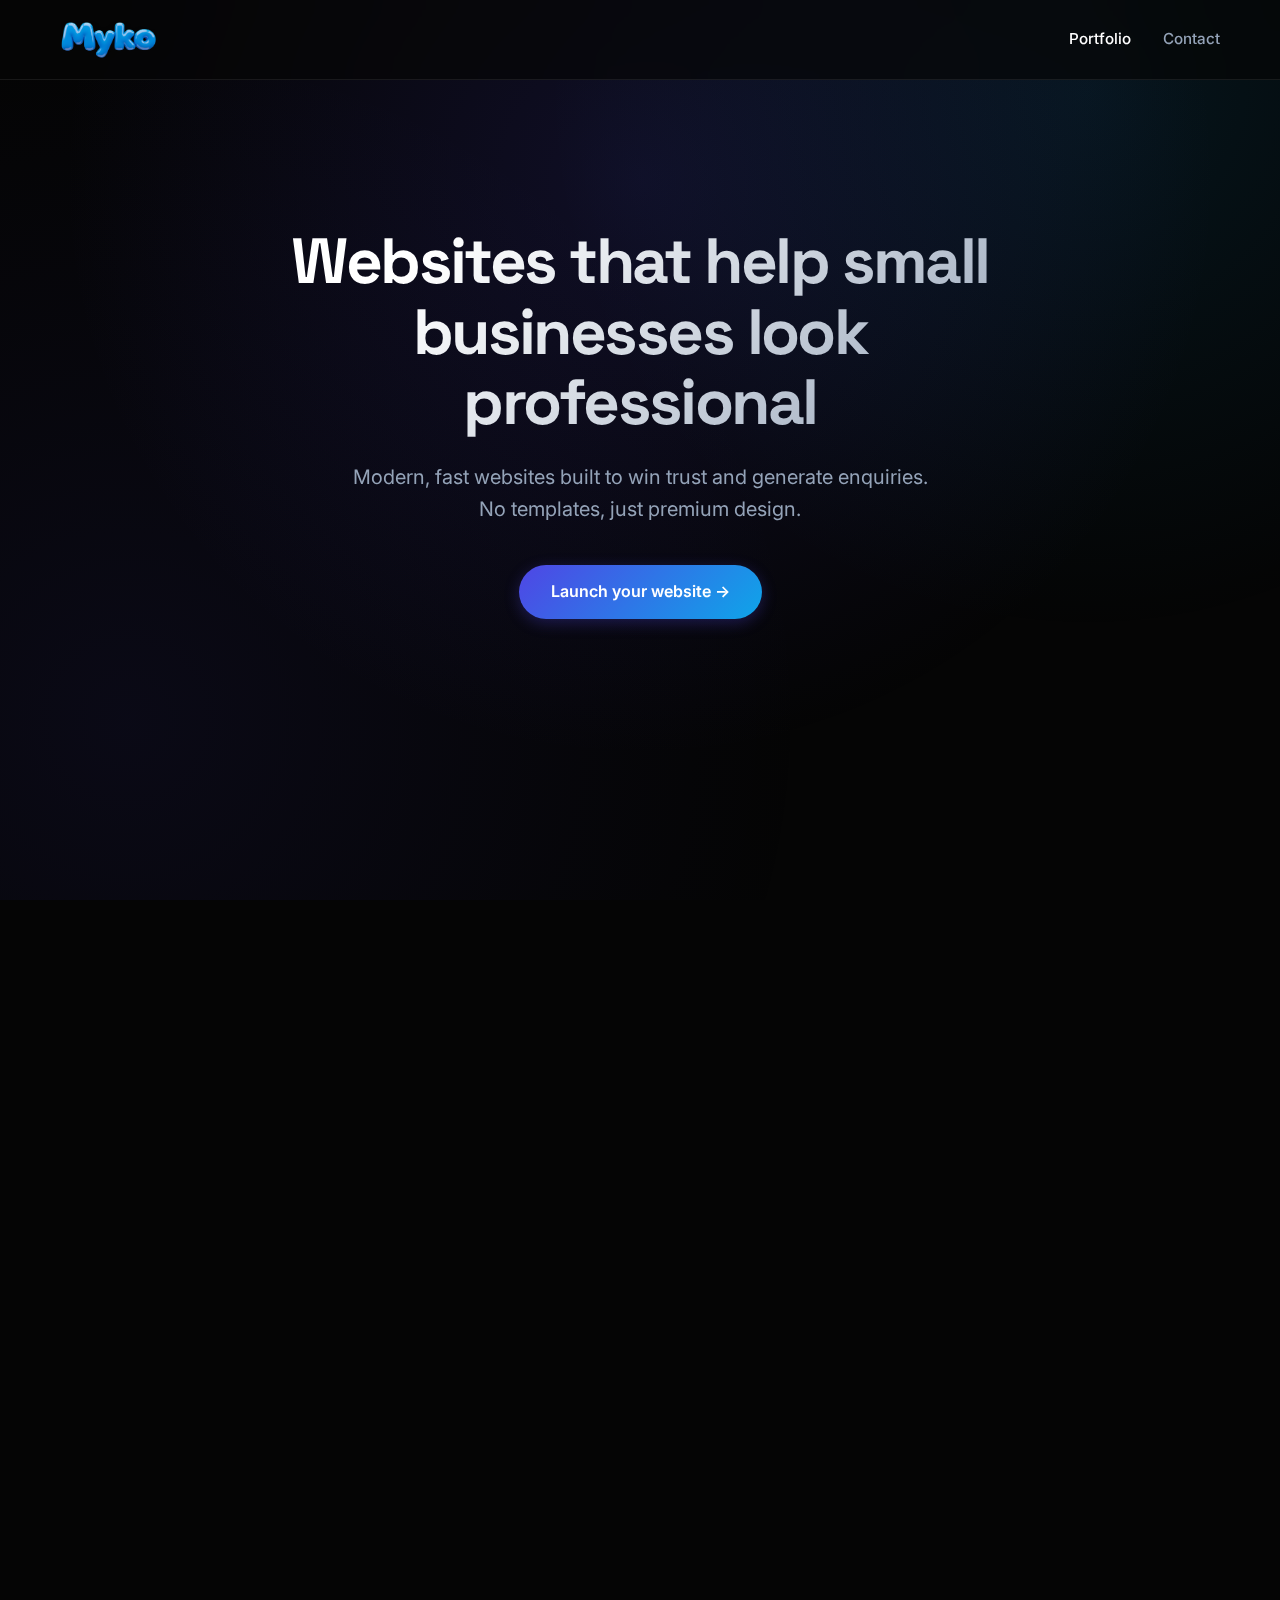
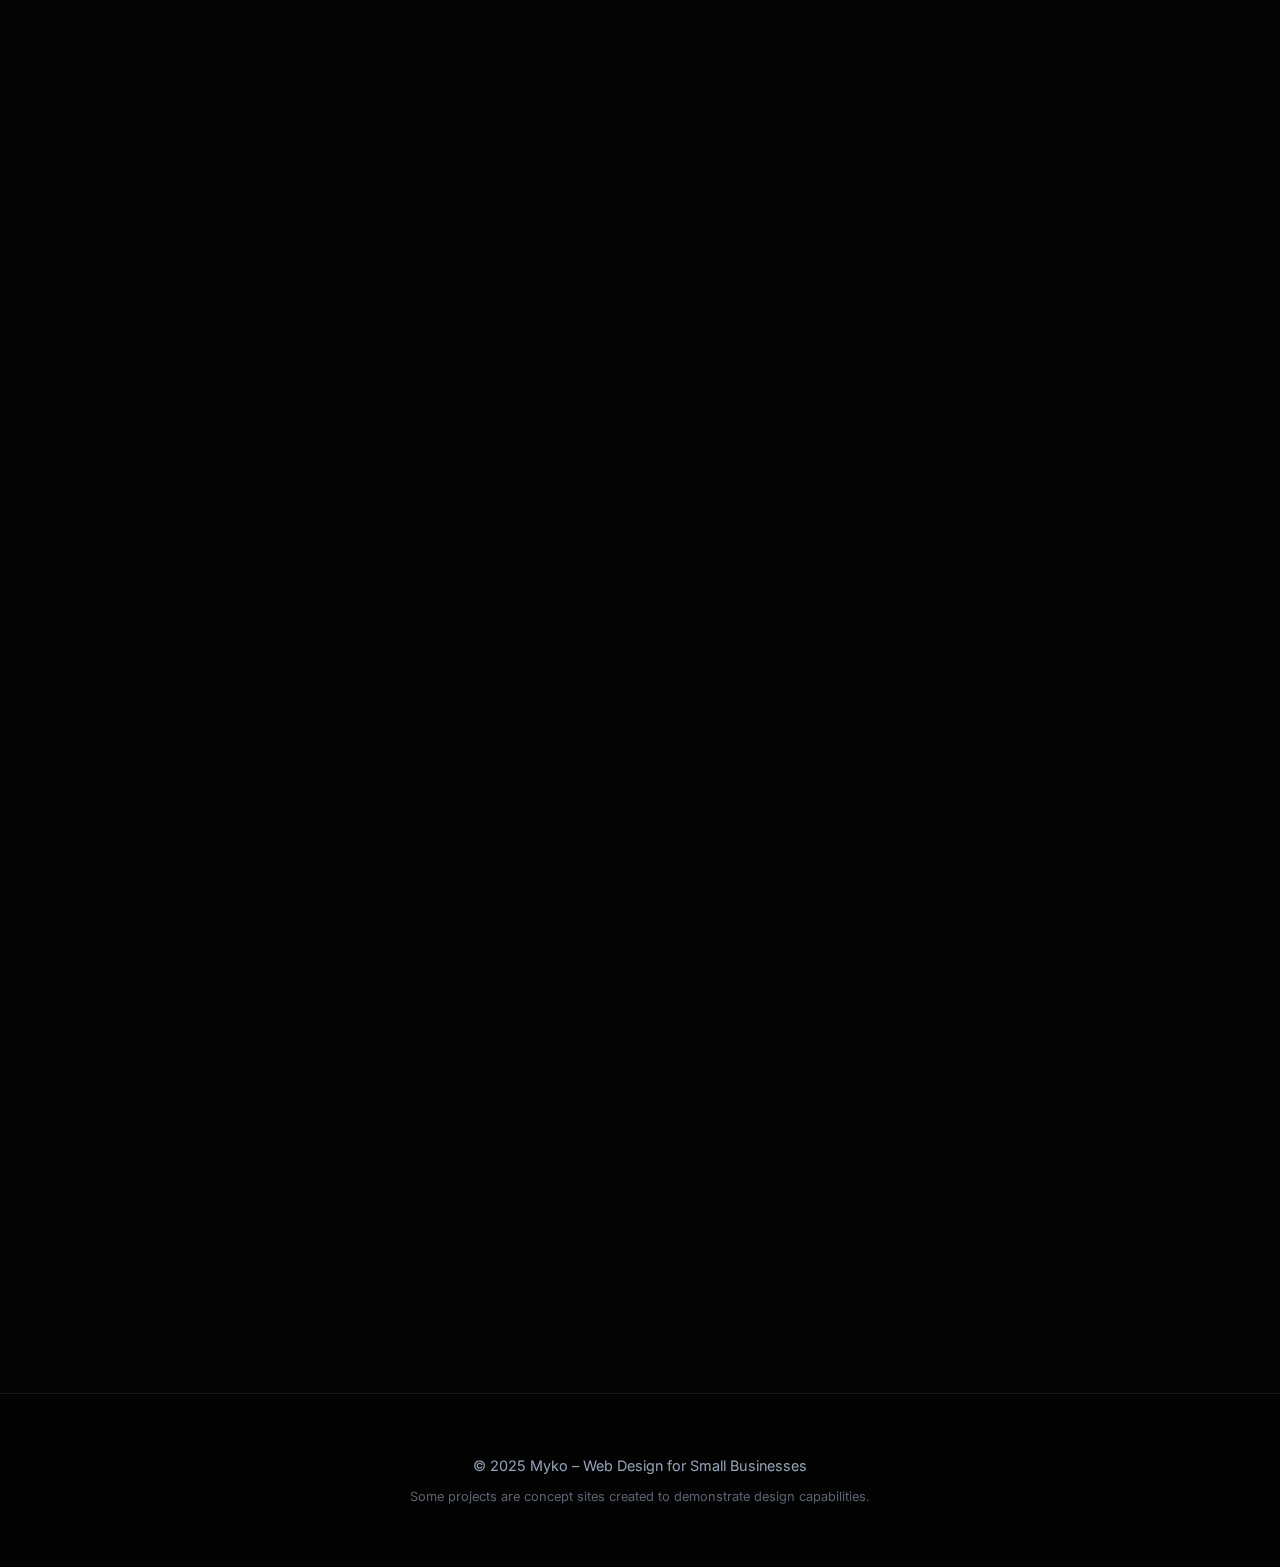
<file: index.html>
<!DOCTYPE html>
<html lang="en">
<head>
    <meta charset="UTF-8">
    <meta name="viewport" content="width=device-width, initial-scale=1.0">
    <meta name="description" content="Myko - Premium Web Design for Small Businesses.">
    <title>Myko | Modern Web Design</title>
    
    <!-- Favicon -->
    <link rel="icon" href="images/favicon.ico">
    
    <!-- Fonts: Space Grotesk + Inter -->
    <link rel="preconnect" href="https://fonts.googleapis.com">
    <link rel="preconnect" href="https://fonts.gstatic.com" crossorigin>
    <link href="https://fonts.googleapis.com/css2?family=Inter:wght@400;500;600&family=Space+Grotesk:wght@500;700&display=swap" rel="stylesheet">
    
    <!-- Styles -->
    <link rel="stylesheet" href="styles.css">
</head>
<body>

    <!-- Navigation -->
    <header>
        <div class="container nav-container">
            <a href="index.html" class="logo-link">
                <img src="images/logo.webp" alt="Myko Logo" class="logo-img">
            </a>
            
            <button class="mobile-toggle">☰</button>

            <nav class="nav-links">
                <a href="index.html" class="active">Portfolio</a>
                <a href="contact.html">Contact</a>
            </nav>
        </div>
    </header>

    <main>
        <!-- Hero Section -->
        <section class="hero fade-in">
            <div class="hero-content">
                <h1 class="gradient-text">Websites that help small businesses look professional</h1>
                <p>Modern, fast websites built to win trust and generate enquiries. No templates, just premium design.</p>
                <a href="contact.html" class="btn btn-primary">Launch your website →</a>
            </div>
        </section>

        <!-- Portfolio Grid -->
        <section id="portfolio" class="section-padding">
            <div class="container">
                <div class="section-header fade-in">
                    <h2>Latest Projects</h2>
                </div>

                <div class="portfolio-grid">
                    
                    <!-- Project 1: Builder -->
                    <article class="project-card fade-in">
                        <div class="card-image">
                            <img src="images/image 1.webp" alt="JTL Brickwork Project" loading="lazy">
                        </div>
                        <div class="card-content">
                            <h3>JTL Brickwork</h3>
                            <p>A solid, authoritative design showcasing high-end masonry and residential extensions with a gallery-focused layout.</p>
                            <a href="http://mike86uk.github.io/jtl" target="_blank" rel="noopener noreferrer" class="btn btn-outline btn-small">View Site</a>
                        </div>
                    </article>

                    <!-- Project 2: Cleaner -->
                    <article class="project-card fade-in">
                        <div class="card-image">
                            <img src="images/image 2.webp" alt="Fresh Start Home Cleaning Project" loading="lazy">
                        </div>
                        <div class="card-content">
                            <h3>Fresh Start Home Cleaning</h3>
                            <p>Clean, trustworthy aesthetics designed to convert visitors into bookings with clear pricing and service areas.</p>
                            <a href="http://mike86uk.github.io/fresh-start" target="_blank" rel="noopener noreferrer" class="btn btn-outline btn-small">View Site</a>
                        </div>
                    </article>

                    <!-- Project 3: Nail Salon -->
                    <article class="project-card fade-in">
                        <div class="card-image">
                            <img src="images/image 3.webp" alt="Vanta Nails Project" loading="lazy">
                        </div>
                        <div class="card-content">
                            <h3>Vanta Nails</h3>
                            <p>High-fashion aesthetic integrating an Instagram feed and online appointment scheduling for a modern salon.</p>
                            <a href="http://mike86uk.github.io/vanta" target="_blank" rel="noopener noreferrer" class="btn btn-outline btn-small">View Site</a>
                        </div>
                    </article>

                    <!-- Project 4: Florist -->
                    <article class="project-card fade-in">
                        <div class="card-image">
                            <img src="images/image 4.webp" alt="Bloom Theory Project" loading="lazy">
                        </div>
                        <div class="card-content">
                            <h3>Bloom Theory</h3>
                            <p>Elegant, visual-heavy layout highlighting seasonal arrangements and wedding floral packages with soft typography.</p>
                            <a href="http://mike86uk.github.io/bloom" target="_blank" rel="noopener noreferrer" class="btn btn-outline btn-small">View Site</a>
                        </div>
                    </article>

                    <!-- Project 5: Pet Care -->
                    <article class="project-card fade-in">
                        <div class="card-image">
                            <img src="images/image 5.webp" alt="Paw & Co Project" loading="lazy">
                        </div>
                        <div class="card-content">
                            <h3>Paw & Co</h3>
                            <p>Friendly, approachable design featuring service tiers for dog walking, grooming, and pet sitting services.</p>
                            <a href="http://mike86uk.github.io/paw" target="_blank" rel="noopener noreferrer" class="btn btn-outline btn-small">View Site</a>
                        </div>
                    </article>

                    <!-- Project 6: Gaming Headphones -->
                    <article class="project-card fade-in">
                        <div class="card-image">
                            <img src="images/image 6.webp" alt="Nova Pulse Project" loading="lazy">
                        </div>
                        <div class="card-content">
                            <h3>Nova Pulse</h3>
                            <p>Futuristic, dark-mode product landing page highlighting audio specs, RGB features, and direct-to-consumer sales.</p>
                            <a href="http://mike86uk.github.io/nova" target="_blank" rel="noopener noreferrer" class="btn btn-outline btn-small">View Site</a>
                        </div>
                    </article>

                </div>
            </div>
        </section>

        <!-- What You Get Section -->
        <section class="section-padding">
            <div class="container">
                <div class="section-header fade-in">
                    <h2>Built for Success</h2>
                </div>
                <div class="features-grid fade-in">
                    <div class="feature-card">
                        <h3>📱 Mobile First</h3>
                        <p>Perfectly responsive designs that look great on any phone.</p>
                    </div>
                    <div class="feature-card">
                        <h3>🚀 Fast Hosting</h3>
                        <p>Secure, lightning-fast hosting included in every build.</p>
                    </div>
                    <div class="feature-card">
                        <h3>✉️ Professional Email</h3>
                        <p>Custom domain email setup to make you look established.</p>
                    </div>
                    <div class="feature-card">
                        <h3>📥 Direct Inquiries</h3>
                        <p>Contact forms that send leads straight to your inbox.</p>
                    </div>
                </div>
            </div>
        </section>

        <!-- Offer Section -->
        <section class="offer-section section-padding fade-in">
            <div class="container offer-content">
                <h2>Simple. Fast. All set up for you.</h2>
                <ul class="offer-list">
                    <li>Custom Design</li>
                    <li>Domain Name</li>
                    <li>Hosting</li>
                    <li>Email Setup</li>
                    <li>SEO Basics</li>
                </ul>
                <p style="margin-bottom: 30px; color: var(--text-muted);">Ready to upgrade your online presence?</p>
                <a href="contact.html" class="btn btn-primary">Start your website →</a>
            </div>
        </section>
    </main>

    <footer>
        <div class="container">
            <p>&copy; 2025 Myko – Web Design for Small Businesses</p>
            <p class="footer-note">Some projects are concept sites created to demonstrate design capabilities.</p>
        </div>
    </footer>

    <script src="script.js"></script>
</body>
</html>
</file>
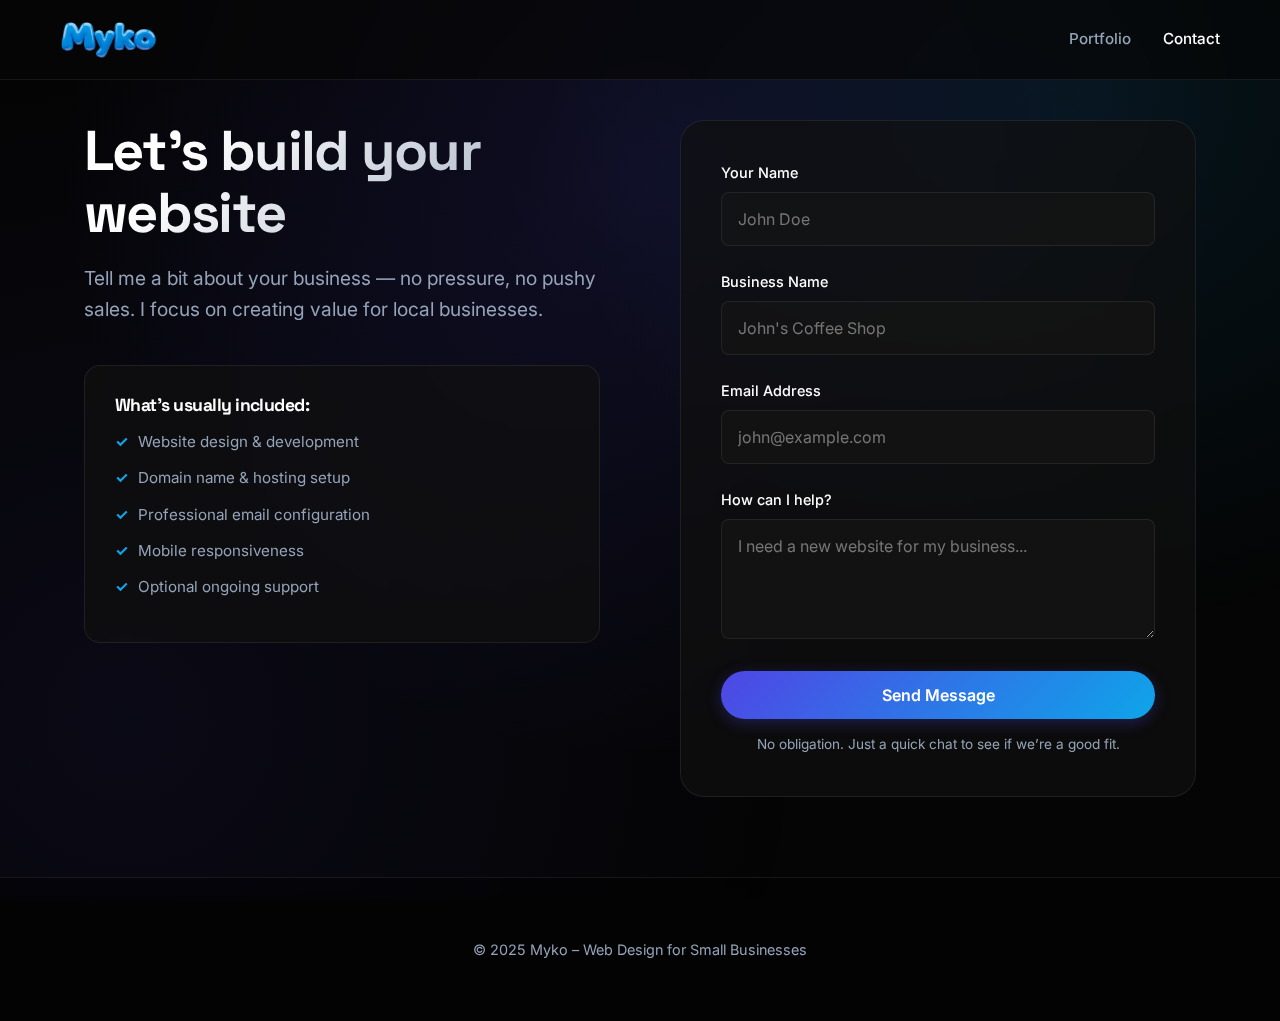
<file: contact.html>
<!DOCTYPE html>
<html lang="en">
<head>
    <meta charset="UTF-8">
    <meta name="viewport" content="width=device-width, initial-scale=1.0">
    <title>Contact Myko | Start Your Project</title>
    
    <!-- Favicon -->
    <link rel="icon" href="images/favicon.ico">
    
    <!-- Fonts: Space Grotesk + Inter -->
    <link rel="preconnect" href="https://fonts.googleapis.com">
    <link rel="preconnect" href="https://fonts.gstatic.com" crossorigin>
    <link href="https://fonts.googleapis.com/css2?family=Inter:wght@400;500;600&family=Space+Grotesk:wght@500;700&display=swap" rel="stylesheet">
    
    <!-- Styles -->
    <link rel="stylesheet" href="styles.css">
</head>
<body>

    <!-- Navigation -->
    <header>
        <div class="container nav-container">
            <a href="index.html" class="logo-link">
                <img src="images/logo.webp" alt="Myko Logo" class="logo-img">
            </a>
            
            <button class="mobile-toggle">☰</button>

            <nav class="nav-links">
                <a href="index.html">Portfolio</a>
                <a href="contact.html" class="active">Contact</a>
            </nav>
        </div>
    </header>

    <main>
        <div class="container">
            <div class="contact-layout">
                
                <!-- Left Side: Text Info -->
                <div class="contact-text fade-in">
                    <h1 class="gradient-text">Let’s build your website</h1>
                    <p>Tell me a bit about your business — no pressure, no pushy sales. I focus on creating value for local businesses.</p>
                    
                    <div class="included-list">
                        <h3>What’s usually included:</h3>
                        <ul>
                            <li>Website design & development</li>
                            <li>Domain name & hosting setup</li>
                            <li>Professional email configuration</li>
                            <li>Mobile responsiveness</li>
                            <li>Optional ongoing support</li>
                        </ul>
                    </div>
                </div>

                <!-- Right Side: Form -->
                <div class="form-wrapper fade-in">
                    <form action="https://formspree.io/f/myzraeay" method="POST" class="contact-form">
                        
                        <div class="form-group">
                            <label for="name">Your Name</label>
                            <input type="text" id="name" name="name" class="form-control" required placeholder="John Doe">
                        </div>

                        <div class="form-group">
                            <label for="business">Business Name</label>
                            <input type="text" id="business" name="business" class="form-control" placeholder="John's Coffee Shop">
                        </div>

                        <div class="form-group">
                            <label for="email">Email Address</label>
                            <input type="email" id="email" name="email" class="form-control" required placeholder="john@example.com">
                        </div>

                        <div class="form-group">
                            <label for="message">How can I help?</label>
                            <textarea id="message" name="message" class="form-control" placeholder="I need a new website for my business..."></textarea>
                        </div>

                        <button type="submit" class="btn btn-primary" style="width: 100%">Send Message</button>
                        
                        <p class="form-note">No obligation. Just a quick chat to see if we’re a good fit.</p>
                    </form>
                </div>

            </div>
        </div>
    </main>

    <footer>
        <div class="container">
            <p>&copy; 2025 Myko – Web Design for Small Businesses</p>
        </div>
    </footer>

    <script src="script.js"></script>
</body>
</html>
</file>
<file: styles.css>
/* 
    Project: Myko - Modern Luxury Web Design
    Theme: Dark Mode, High Contrast, 2025 Aesthetic
    Updated: Mobile Centered Grid & Space Grotesk
*/

:root {
    /* Color Palette */
    --bg-body: #050505;
    
    /* Slightly transparent card bg to let the glow show through */
    --bg-card: rgba(15, 15, 15, 0.7); 
    --bg-input: rgba(20, 20, 20, 0.8);
    
    --text-main: #FFFFFF;
    --text-muted: #94a3b8;
    
    /* Electric Indigo & Sky Blue Scheme */
    --accent-primary: #4f46e5;   /* Indigo */
    --accent-secondary: #0ea5e9; /* Sky Blue */
    
    --accent-glow: rgba(79, 70, 229, 0.25);
    
    --border-color: rgba(255, 255, 255, 0.08);
    --border-hover: rgba(255, 255, 255, 0.15);
    
    /* Typography */
    --font-heading: 'Space Grotesk', sans-serif; 
    --font-body: 'Inter', sans-serif;
    
    /* Spacing */
    --container-width: 1200px;
    --header-height: 80px;
    
    /* Effects */
    --radius-sm: 8px;
    --radius-md: 16px;
    --radius-lg: 24px;
    --shadow-card: 0 4px 30px rgba(0,0,0,0.5);
    --shadow-glow: 0 0 30px var(--accent-glow);
}

/* --- Reset & Global --- */
*, *::before, *::after {
    box-sizing: border-box;
    margin: 0;
    padding: 0;
}

body {
    background-color: var(--bg-body);
    color: var(--text-main);
    font-family: var(--font-body);
    line-height: 1.6;
    overflow-x: hidden;
    -webkit-font-smoothing: antialiased;
    position: relative;
    min-height: 100vh;
}

/* --- GLOBAL BACKGROUND GLOW (Fixed Position) --- */
body::before {
    content: '';
    position: fixed;
    top: 0;
    left: 0;
    width: 100%;
    height: 100%;
    z-index: -1;
    
    /* The Indigo/Blue Gradient Mesh */
    background: 
        radial-gradient(circle at 50% 20%, rgba(79, 70, 229, 0.15) 0%, transparent 60%), /* Top Center Indigo */
        radial-gradient(circle at 85% 10%, rgba(14, 165, 233, 0.1) 0%, transparent 40%), /* Top Right Blue */
        radial-gradient(circle at 10% 80%, rgba(79, 70, 229, 0.08) 0%, transparent 50%); /* Bottom Left Indigo */
    
    animation: bgPulse 10s ease-in-out infinite alternate;
}

@keyframes bgPulse {
    0% { opacity: 0.8; transform: scale(1); }
    100% { opacity: 1; transform: scale(1.05); }
}

h1, h2, h3, h4, h5 {
    font-family: var(--font-heading);
    font-weight: 700;
    line-height: 1.1;
    color: var(--text-main);
    letter-spacing: -0.03em;
}

a {
    text-decoration: none;
    color: inherit;
    transition: all 0.3s ease;
}

ul {
    list-style: none;
}

img {
    max-width: 100%;
    display: block;
}

/* --- Typography Utilities --- */
.gradient-text {
    background: linear-gradient(135deg, #fff 20%, #94a3b8 100%);
    -webkit-background-clip: text;
    -webkit-text-fill-color: transparent;
}

.accent-text {
    color: var(--accent-secondary);
}

/* --- Layout --- */
.container {
    width: 90%;
    max-width: var(--container-width);
    margin: 0 auto;
    padding: 0 20px;
}

/* --- Header & Nav --- */
header {
    position: fixed;
    top: 0;
    left: 0;
    width: 100%;
    height: var(--header-height);
    background: rgba(5, 5, 5, 0.7);
    backdrop-filter: blur(16px);
    z-index: 1000;
    border-bottom: 1px solid var(--border-color);
    display: flex;
    align-items: center;
}

.nav-container {
    display: flex;
    justify-content: space-between;
    align-items: center;
    width: 100%;
}

.logo-link {
    display: flex;
    align-items: center;
}

.logo-img {
    max-height: 40px; 
    width: auto;
    display: block;
}

.nav-links {
    display: flex;
    gap: 2rem;
}

.nav-links a {
    font-size: 0.95rem;
    color: var(--text-muted);
    font-weight: 500;
    font-family: var(--font-body);
}

.nav-links a:hover, .nav-links a.active {
    color: var(--text-main);
}

/* --- Buttons --- */
.btn {
    display: inline-flex;
    align-items: center;
    justify-content: center;
    padding: 14px 32px;
    border-radius: 50px;
    font-weight: 600;
    font-size: 1rem;
    cursor: pointer;
    transition: all 0.3s ease;
    font-family: var(--font-body);
}

.btn-primary {
    background: linear-gradient(135deg, var(--accent-primary), var(--accent-secondary));
    color: white;
    box-shadow: 0 4px 15px rgba(79, 70, 229, 0.3);
    border: none;
}

.btn-primary:hover {
    transform: translateY(-2px);
    box-shadow: 0 8px 25px rgba(14, 165, 233, 0.4);
}

.btn-outline {
    background: transparent;
    border: 1px solid var(--border-color);
    color: var(--text-main);
}

.btn-outline:hover {
    border-color: var(--accent-secondary);
    background: rgba(14, 165, 233, 0.05);
}

.btn-small {
    padding: 8px 20px;
    font-size: 0.85rem;
}

/* --- Hero Section --- */
.hero {
    min-height: 85vh;
    display: flex;
    align-items: center;
    justify-content: center;
    text-align: center;
    padding-top: var(--header-height);
    position: relative;
}

.hero-content {
    max-width: 800px;
    padding: 0 20px;
    z-index: 2;
}

.hero h1 {
    font-size: clamp(2.5rem, 5vw, 4.5rem);
    margin-bottom: 1.5rem;
    letter-spacing: -0.04em;
}

.hero p {
    font-size: clamp(1.1rem, 2vw, 1.25rem);
    color: var(--text-muted);
    margin-bottom: 2.5rem;
    max-width: 600px;
    margin-left: auto;
    margin-right: auto;
}

/* --- Portfolio Grid --- */
.section-padding {
    padding: 100px 0;
}

.section-header {
    text-align: center;
    margin-bottom: 60px;
}

.section-header h2 {
    font-size: 2.5rem;
    margin-bottom: 1rem;
}

.portfolio-grid {
    display: grid;
    /* Reduced min-width to 300px to better fit small mobile screens */
    grid-template-columns: repeat(auto-fit, minmax(300px, 1fr));
    gap: 40px;
    justify-content: center; /* Centers the grid itself */
}

.project-card {
    background: var(--bg-card);
    backdrop-filter: blur(10px);
    border: 1px solid var(--border-color);
    border-radius: var(--radius-md);
    overflow: hidden;
    transition: all 0.4s ease;
    display: flex;
    flex-direction: column;
}

.project-card:hover {
    transform: translateY(-5px);
    border-color: var(--accent-primary);
    box-shadow: var(--shadow-glow);
}

.card-image {
    height: 240px;
    width: 100%;
    overflow: hidden;
    background-color: #222;
}

.card-image img {
    width: 100%;
    height: 100%;
    object-fit: cover;
    transition: transform 0.6s ease;
}

.project-card:hover .card-image img {
    transform: scale(1.05);
}

.card-content {
    padding: 24px;
    flex-grow: 1;
    display: flex;
    flex-direction: column;
}

.card-content h3 {
    font-size: 1.5rem;
    margin-bottom: 0.5rem;
}

.card-content p {
    color: var(--text-muted);
    font-size: 0.95rem;
    margin-bottom: 1.5rem;
    flex-grow: 1;
}

/* --- Features Section --- */
.features-grid {
    display: grid;
    grid-template-columns: repeat(auto-fit, minmax(250px, 1fr));
    gap: 30px;
    margin-top: 40px;
}

.feature-card {
    background: rgba(255, 255, 255, 0.03);
    backdrop-filter: blur(5px);
    padding: 30px;
    border-radius: var(--radius-md);
    border: 1px solid var(--border-color);
    text-align: center;
    transition: 0.3s;
}

.feature-card:hover {
    background: rgba(255, 255, 255, 0.05);
    border-color: var(--border-hover);
}

.feature-card h3 {
    font-size: 1.25rem;
    margin-bottom: 10px;
}

.feature-card p {
    color: var(--text-muted);
    font-size: 0.9rem;
}

/* --- Intro Offer Section --- */
.offer-section {
    background: transparent;
    border-top: 1px solid var(--border-color);
    border-bottom: 1px solid var(--border-color);
    text-align: center;
    position: relative;
}

.offer-section::before {
    content: '';
    position: absolute;
    top: 0; left: 0; width: 100%; height: 100%;
    background: rgba(0,0,0,0.3);
    z-index: -1;
}

.offer-content {
    max-width: 600px;
    margin: 0 auto;
}

.offer-list {
    display: flex;
    flex-wrap: wrap;
    justify-content: center;
    gap: 15px;
    margin: 30px 0;
    color: var(--text-muted);
}

.offer-list li {
    background: rgba(255,255,255,0.05);
    padding: 8px 16px;
    border-radius: 20px;
    font-size: 0.9rem;
    border: 1px solid rgba(255,255,255,0.05);
}

/* --- Contact Page --- */
.contact-layout {
    display: grid;
    grid-template-columns: 1fr 1fr;
    gap: 80px;
    align-items: start;
    min-height: 80vh;
    padding-top: 120px;
    padding-bottom: 80px;
}

.contact-text h1 {
    font-size: 3.5rem;
    margin-bottom: 20px;
}

.contact-text p {
    color: var(--text-muted);
    font-size: 1.2rem;
    margin-bottom: 40px;
}

.included-list {
    margin-top: 40px;
    padding: 30px;
    background: var(--bg-card);
    backdrop-filter: blur(10px);
    border-radius: var(--radius-md);
    border: 1px solid var(--border-color);
}

.included-list h3 {
    font-size: 1.1rem;
    margin-bottom: 15px;
    color: var(--text-main);
}

.included-list ul li {
    display: flex;
    align-items: center;
    gap: 10px;
    margin-bottom: 12px;
    color: var(--text-muted);
    font-size: 0.95rem;
}

.included-list ul li::before {
    content: '✓';
    color: var(--accent-secondary);
    font-weight: bold;
}

/* Form Styling */
.contact-form {
    background: var(--bg-card);
    backdrop-filter: blur(10px);
    padding: 40px;
    border-radius: var(--radius-lg);
    border: 1px solid var(--border-color);
}

.form-group {
    margin-bottom: 24px;
}

.form-group label {
    display: block;
    margin-bottom: 8px;
    font-size: 0.9rem;
    font-weight: 500;
}

.form-control {
    width: 100%;
    background: var(--bg-input);
    border: 1px solid var(--border-color);
    padding: 16px;
    border-radius: var(--radius-sm);
    color: var(--text-main);
    font-family: var(--font-body);
    font-size: 1rem;
    transition: border 0.3s ease;
}

.form-control:focus {
    outline: none;
    border-color: var(--accent-primary);
    box-shadow: 0 0 0 4px rgba(79, 70, 229, 0.1);
}

textarea.form-control {
    resize: vertical;
    min-height: 120px;
}

.form-note {
    font-size: 0.85rem;
    color: var(--text-muted);
    margin-top: 15px;
    text-align: center;
}

/* --- Footer --- */
footer {
    border-top: 1px solid var(--border-color);
    background: rgba(0,0,0,0.4);
    backdrop-filter: blur(5px);
    padding: 60px 0;
    text-align: center;
    color: var(--text-muted);
    font-size: 0.9rem;
}

.footer-note {
    font-size: 0.8rem;
    margin-top: 10px;
    opacity: 0.6;
}

/* --- Animations --- */
.fade-in {
    opacity: 0;
    transform: translateY(20px);
    transition: opacity 0.6s ease, transform 0.6s ease;
}

.fade-in.active {
    opacity: 1;
    transform: translateY(0);
}

/* --- Responsive --- */
@media (max-width: 900px) {
    .contact-layout {
        grid-template-columns: 1fr;
        gap: 40px;
    }
    
    .contact-text h1 {
        font-size: 2.5rem;
    }
}

@media (max-width: 768px) {
    .hero h1 {
        font-size: 2.5rem;
    }
    
    /* Center the portfolio cards on mobile */
    .portfolio-grid {
        grid-template-columns: 1fr; /* Force 1 column */
        max-width: 500px; /* Prevent them from being too wide on tablets */
        margin: 0 auto; /* Center the grid container itself */
    }

    .nav-links {
        display: none; 
        position: absolute;
        top: var(--header-height);
        left: 0;
        width: 100%;
        height: auto;
        min-height: 250px;
        background: #0F0F0F; 
        flex-direction: column;
        padding: 40px 20px;
        border-bottom: 1px solid var(--border-color);
        
        /* Centered Mobile Menu */
        align-items: center; 
        text-align: center;
        gap: 2rem;
    }
    
    .nav-links a {
        font-size: 1.25rem;
        width: 100%;
    }
    
    .nav-links.mobile-open {
        display: flex;
    }

    .mobile-toggle {
        display: block;
        background: none;
        border: none;
        color: white;
        font-size: 1.5rem;
        cursor: pointer;
    }
}

@media (min-width: 769px) {
    .mobile-toggle {
        display: none;
    }
}
</file>
